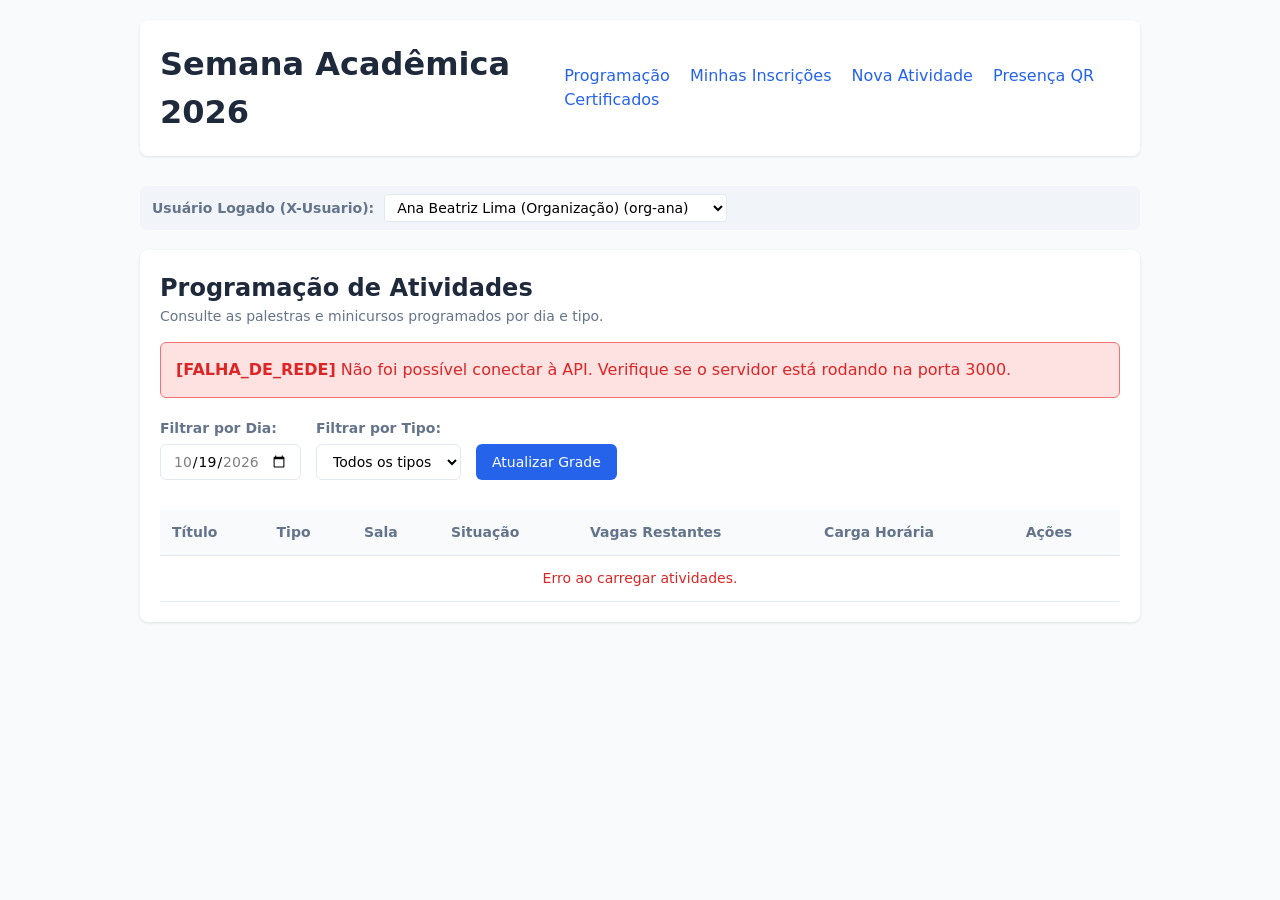
<file: app/index.html>
<!DOCTYPE html>
<html lang="pt-BR">
<head>
  <meta charset="UTF-8">
  <meta name="viewport" content="width=device-width, initial-scale=1.0">
  <title>Semana Acadêmica - Programação (M1)</title>
  <link rel="stylesheet" href="style.css">
</head>
<body>
  <div class="container">
    <header>
      <h1>Semana Acadêmica 2026</h1>
      <nav>
        <a href="index.html">Programação</a>
        <a href="inscricoes.html">Minhas Inscrições</a>
        <a href="nova-atividade.html">Nova Atividade</a>
        <a href="presencas.html">Presença QR</a>
        <a href="certificados.html">Certificados</a>
      </nav>
    </header>

    <div id="user-selector-container"></div>

    <div class="card">
      <h2>Programação de Atividades</h2>
      <p style="color: var(--text-muted); margin-bottom: 15px; font-size: 14px;">
        Consulte as palestras e minicursos programados por dia e tipo.
      </p>

      <div id="alert-box" class="alert"></div>

      <div class="filters">
        <div class="filter-group">
          <label for="filtro-dia">Filtrar por Dia:</label>
          <input type="date" id="filtro-dia" value="2026-10-19" min="2026-10-19" max="2026-10-23">
        </div>
        <div class="filter-group">
          <label for="filtro-tipo">Filtrar por Tipo:</label>
          <select id="filtro-tipo">
            <option value="">Todos os tipos</option>
            <option value="palestra">Palestra</option>
            <option value="minicurso">Minicurso</option>
          </select>
        </div>
        <div class="filter-group" style="justify-content: flex-end;">
          <button id="btn-filtrar" style="margin-top: auto;">Atualizar Grade</button>
        </div>
      </div>

      <div style="overflow-x: auto;">
        <table>
          <thead>
            <tr>
              <th>Título</th>
              <th>Tipo</th>
              <th>Sala</th>
              <th>Situação</th>
              <th>Vagas Restantes</th>
              <th>Carga Horária</th>
              <th>Ações</th>
            </tr>
          </thead>
          <tbody id="tabela-atividades">
            <tr>
              <td colspan="7" style="text-align: center; color: var(--text-muted);">Carregando atividades...</td>
            </tr>
          </tbody>
        </table>
      </div>
    </div>
  </div>

  <script src="app.js"></script>
  <script>
    async function carregarAtividades() {
      clearAlert('alert-box');
      const dia = document.getElementById('filtro-dia').value;
      const tipo = document.getElementById('filtro-tipo').value;

      let query = '';
      const params = [];
      if (dia) params.push(`dia=${dia}`);
      if (tipo) params.push(`tipo=${tipo}`);
      if (params.length > 0) {
        query = '?' + params.join('&');
      }

      const tbody = document.getElementById('tabela-atividades');
      tbody.innerHTML = `<tr><td colspan="7" style="text-align: center; color: var(--text-muted);">Carregando...</td></tr>`;

      try {
        const atividades = await apiFetch(`/atividades${query}`);
        
        if (atividades.length === 0) {
          tbody.innerHTML = `<tr><td colspan="7" style="text-align: center; color: var(--text-muted);">Nenhuma atividade encontrada para os filtros selecionados.</td></tr>`;
          return;
        }

        tbody.innerHTML = atividades.map(atv => `
          <tr>
            <td><strong>${escapeHtml(atv.titulo)}</strong></td>
            <td><span class="badge ${atv.tipo}">${atv.tipo}</span></td>
            <td>${escapeHtml(atv.salaId)}</td>
            <td><span class="badge ${atv.situacao}">${formatarSituacao(atv.situacao)}</span></td>
            <td>${atv.vagasRestantes} / ${atv.vagas}</td>
            <td>${Math.floor(atv.cargaHorariaMinutos / 60)}h (${atv.cargaHorariaMinutos} min)</td>
            <td>
              <a href="detalhes.html?id=${atv.id}" style="color: var(--primary); text-decoration: none; font-weight: 500; margin-right: 10px;">Ver Detalhes</a>
              <button onclick="inscreverAtividade('${atv.id}')" style="padding: 4px 8px; font-size: 12px;">Inscrever-se</button>
            </td>
          </tr>
        `).join('');

      } catch (err) {
        showError('alert-box', err);
        tbody.innerHTML = `<tr><td colspan="7" style="text-align: center; color: var(--danger);">Erro ao carregar atividades.</td></tr>`;
      }
    }

    async function inscreverAtividade(atividadeId) {
      clearAlert('alert-box');
      try {
        const inscricao = await apiFetch(`/atividades/${atividadeId}/inscricoes`, {
          method: 'POST'
        });
        
        let msg = `Inscrição realizada com sucesso! Status: <strong>${inscricao.status}</strong>`;
        if (inscricao.status === 'em_espera') {
          msg += ` (Posição na espera: ${inscricao.posicaoNaEspera})`;
        }
        showSuccess('alert-box', msg);
        carregarAtividades();
      } catch (err) {
        showError('alert-box', err);
      }
    }

    function escapeHtml(str) {
      return str.replace(/&/g, "&amp;").replace(/</g, "&lt;").replace(/>/g, "&gt;").replace(/"/g, "&quot;");
    }

    function formatarSituacao(sit) {
      const map = {
        'prevista': 'Prevista',
        'em_andamento': 'Em Andamento',
        'encerrada': 'Encerrada',
        'cancelada': 'Cancelada'
      };
      return map[sit] || sit;
    }

    document.getElementById('btn-filtrar').addEventListener('click', carregarAtividades);
    document.getElementById('filtro-dia').addEventListener('change', carregarAtividades);
    document.getElementById('filtro-tipo').addEventListener('change', carregarAtividades);
    window.addEventListener('userChanged', carregarAtividades);

    document.addEventListener('DOMContentLoaded', () => {
      carregarAtividades();
    });
  </script>
</body>
</html>
</file>
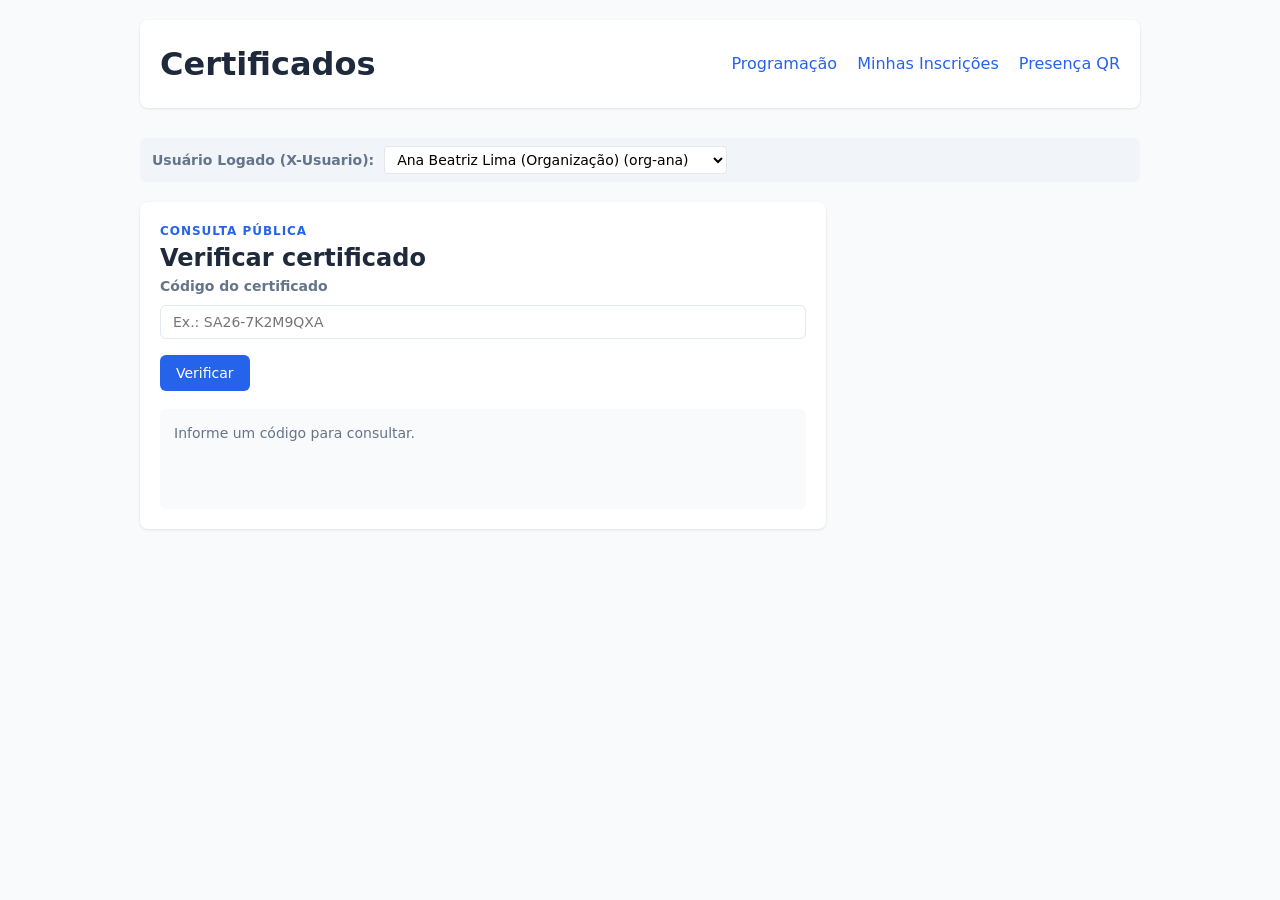
<file: app/certificados.html>
<!DOCTYPE html>
<html lang="pt-BR">
<head>
  <meta charset="UTF-8">
  <meta name="viewport" content="width=device-width, initial-scale=1.0">
  <title>Certificados - Semana Acadêmica</title>
  <link rel="stylesheet" href="style.css">
</head>
<body>
  <div class="container">
    <header>
      <h1>Certificados</h1>
      <nav>
        <a href="index.html">Programação</a>
        <a href="inscricoes.html">Minhas Inscrições</a>
        <a href="presencas.html">Presença QR</a>
      </nav>
    </header>

    <div id="user-selector-container"></div>
    <div id="alert-box" class="alert"></div>

    <main class="certificate-layout">
      <section class="card" id="participant-certificates">
        <div class="section-heading">
          <div>
            <p class="eyebrow">Participante</p>
            <h2>Meus certificados</h2>
          </div>
          <button id="btn-carregar-certificados" type="button">Atualizar</button>
        </div>
        <div id="certificate-list" class="certificate-list"></div>
        <div class="extract-summary">
          <div><span>Palestras</span><strong id="total-palestras">0 min</strong></div>
          <div><span>Minicursos</span><strong id="total-minicursos">0 min</strong></div>
          <div><span>Total</span><strong id="total-horas">0 min</strong></div>
          <div><span>Aproveitado</span><strong id="total-aproveitado">0 min</strong></div>
        </div>
      </section>

      <section class="card public-verification">
        <p class="eyebrow">Consulta pública</p>
        <h2>Verificar certificado</h2>
        <label for="codigo-certificado">Código do certificado</label>
        <input id="codigo-certificado" placeholder="Ex.: SA26-7K2M9QXA" autocomplete="off">
        <button id="btn-verificar-certificado" type="button">Verificar</button>
        <div id="verification-result" class="verification-result empty-state">Informe um código para consultar.</div>
      </section>
    </main>
  </div>

  <script src="app.js"></script>
  <script src="certificados.js"></script>
</body>
</html>
</file>
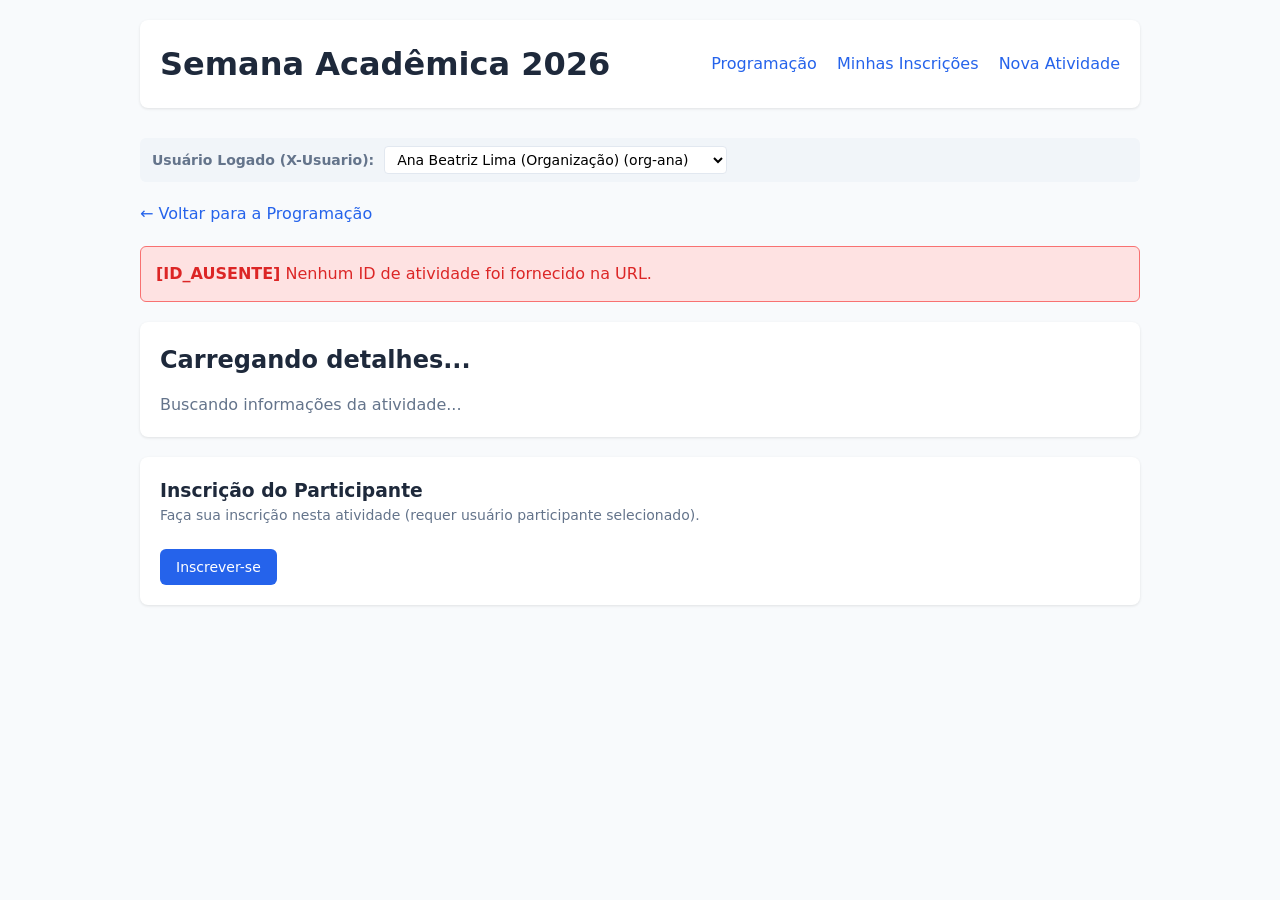
<file: app/detalhes.html>
<!DOCTYPE html>
<html lang="pt-BR">
<head>
  <meta charset="UTF-8">
  <meta name="viewport" content="width=device-width, initial-scale=1.0">
  <title>Detalhes da Atividade - Semana Acadêmica (M1)</title>
  <link rel="stylesheet" href="style.css">
</head>
<body>
  <div class="container">
    <header>
      <h1>Semana Acadêmica 2026</h1>
      <nav>
        <a href="index.html">Programação</a>
        <a href="inscricoes.html">Minhas Inscrições</a>
        <a href="nova-atividade.html">Nova Atividade</a>
      </nav>
    </header>

    <div id="user-selector-container"></div>

    <div style="margin-bottom: 20px;">
      <a href="index.html" style="color: var(--primary); text-decoration: none; font-weight: 500;">&larr; Voltar para a Programação</a>
    </div>

    <div id="alert-box" class="alert"></div>

    <div class="card" id="atividade-card">
      <h2 id="atv-titulo">Carregando detalhes...</h2>
      <div id="atv-detalhes-conteudo" style="margin-top: 15px;">
        <p style="color: var(--text-muted);">Buscando informações da atividade...</p>
      </div>
    </div>

    <div class="card" id="encontros-card" style="display: none;">
      <h3>Encontros Programados</h3>
      <div id="lista-encontros" style="margin-top: 15px;">
        <!-- Encontros aqui -->
      </div>
    </div>

    <div class="card" id="participante-card">
      <h3>Inscrição do Participante</h3>
      <p style="color: var(--text-muted); margin-bottom: 15px; font-size: 14px;">
        Faça sua inscrição nesta atividade (requer usuário participante selecionado).
      </p>
      <button id="btn-inscrever">Inscrever-se</button>
    </div>

    <div class="card" id="organizacao-card" style="display: none;">
      <h3>Ações da Organização</h3>
      <p style="color: var(--text-muted); margin-bottom: 15px; font-size: 14px;">
        Ações restritas a usuários com papel de organização.
      </p>
      <button id="btn-cancelar" class="danger">Cancelar Atividade</button>
    </div>
  </div>

  <script src="app.js"></script>
  <script>
    const urlParams = new URLSearchParams(window.location.search);
    const atividadeId = urlParams.get('id');

    async function carregarDetalhes() {
      clearAlert('alert-box');
      if (!atividadeId) {
        showError('alert-box', { error: 'ID_AUSENTE', message: 'Nenhum ID de atividade foi fornecido na URL.' });
        return;
      }

      try {
        const atv = await apiFetch(`/atividades/${atividadeId}`);

        document.getElementById('atv-titulo').textContent = atv.titulo;
        
        const conteudo = document.getElementById('atv-detalhes-conteudo');
        conteudo.innerHTML = `
          <div style="display: grid; grid-template-columns: repeat(auto-fit, minmax(200px, 1fr)); gap: 15px; margin-bottom: 20px;">
            <div><strong>ID:</strong> <span style="font-family: monospace;">${atv.id}</span></div>
            <div><strong>Tipo:</strong> <span class="badge ${atv.tipo}">${atv.tipo}</span></div>
            <div><strong>Sala:</strong> ${escapeHtml(atv.salaId)}</div>
            <div><strong>Situação:</strong> <span class="badge ${atv.situacao}">${formatarSituacao(atv.situacao)}</span></div>
            <div><strong>Carga Horária:</strong> ${atv.cargaHorariaMinutos} minutos (${Math.floor(atv.cargaHorariaMinutos / 60)}h)</div>
            <div><strong>Vagas Totais:</strong> ${atv.vagas}</div>
            <div><strong>Vagas Ocupadas:</strong> ${atv.ocupadas}</div>
            <div><strong>Vagas Restantes:</strong> ${atv.vagasRestantes}</div>
            <div><strong>Em Espera:</strong> ${atv.emEspera}</div>
          </div>
        `;

        if (atv.encontros && atv.encontros.length > 0) {
          document.getElementById('encontros-card').style.display = 'block';
          const listaEncontros = document.getElementById('lista-encontros');
          listaEncontros.innerHTML = atv.encontros.map((enc, idx) => `
            <div class="encontro-item">
              <strong>Encontro ${idx + 1}</strong> (ID: <span style="font-family: monospace;">${enc.id}</span>)<br>
              Início: ${formatarDataIso(enc.inicio)}<br>
              Fim: ${formatarDataIso(enc.fim)}
            </div>
          `).join('');
        }

        // Show organization card
        document.getElementById('organizacao-card').style.display = 'block';

      } catch (err) {
        showError('alert-box', err);
        document.getElementById('atv-titulo').textContent = 'Erro ao carregar';
        document.getElementById('atv-detalhes-conteudo').innerHTML = `<p style="color: var(--danger);">${err.message}</p>`;
      }
    }

    async function cancelarAtividade() {
      if (!confirm('Tem certeza que deseja cancelar esta atividade? Esta ação não pode ser desfeita.')) return;
      clearAlert('alert-box');

      try {
        await apiFetch(`/atividades/${atividadeId}/cancelamento`, {
          method: 'POST'
        });
        showSuccess('alert-box', 'Atividade cancelada com sucesso!');
        carregarDetalhes();
      } catch (err) {
        showError('alert-box', err);
      }
    }

    async function inscreverAtividade() {
      clearAlert('alert-box');
      try {
        const inscricao = await apiFetch(`/atividades/${atividadeId}/inscricoes`, {
          method: 'POST'
        });
        
        let msg = `Inscrição realizada com sucesso! Status: <strong>${inscricao.status}</strong>`;
        if (inscricao.status === 'em_espera') {
          msg += ` (Posição na espera: ${inscricao.posicaoNaEspera})`;
        }
        showSuccess('alert-box', msg);
        carregarDetalhes();
      } catch (err) {
        showError('alert-box', err);
      }
    }

    function escapeHtml(str) {
      if (!str) return '';
      return String(str).replace(/&/g, "&amp;").replace(/</g, "&lt;").replace(/>/g, "&gt;").replace(/"/g, "&quot;");
    }

    function formatarSituacao(sit) {
      const map = {
        'prevista': 'Prevista',
        'em_andamento': 'Em Andamento',
        'encerrada': 'Encerrada',
        'cancelada': 'Cancelada'
      };
      return map[sit] || sit;
    }

    function formatarDataIso(isoStr) {
      if (!isoStr) return '';
      try {
        const d = new Date(isoStr);
        return d.toLocaleString('pt-BR');
      } catch (e) {
        return isoStr;
      }
    }

    document.getElementById('btn-cancelar').addEventListener('click', cancelarAtividade);
    document.getElementById('btn-inscrever').addEventListener('click', inscreverAtividade);
    window.addEventListener('userChanged', carregarDetalhes);

    document.addEventListener('DOMContentLoaded', () => {
      carregarDetalhes();
    });
  </script>
</body>
</html>
</file>
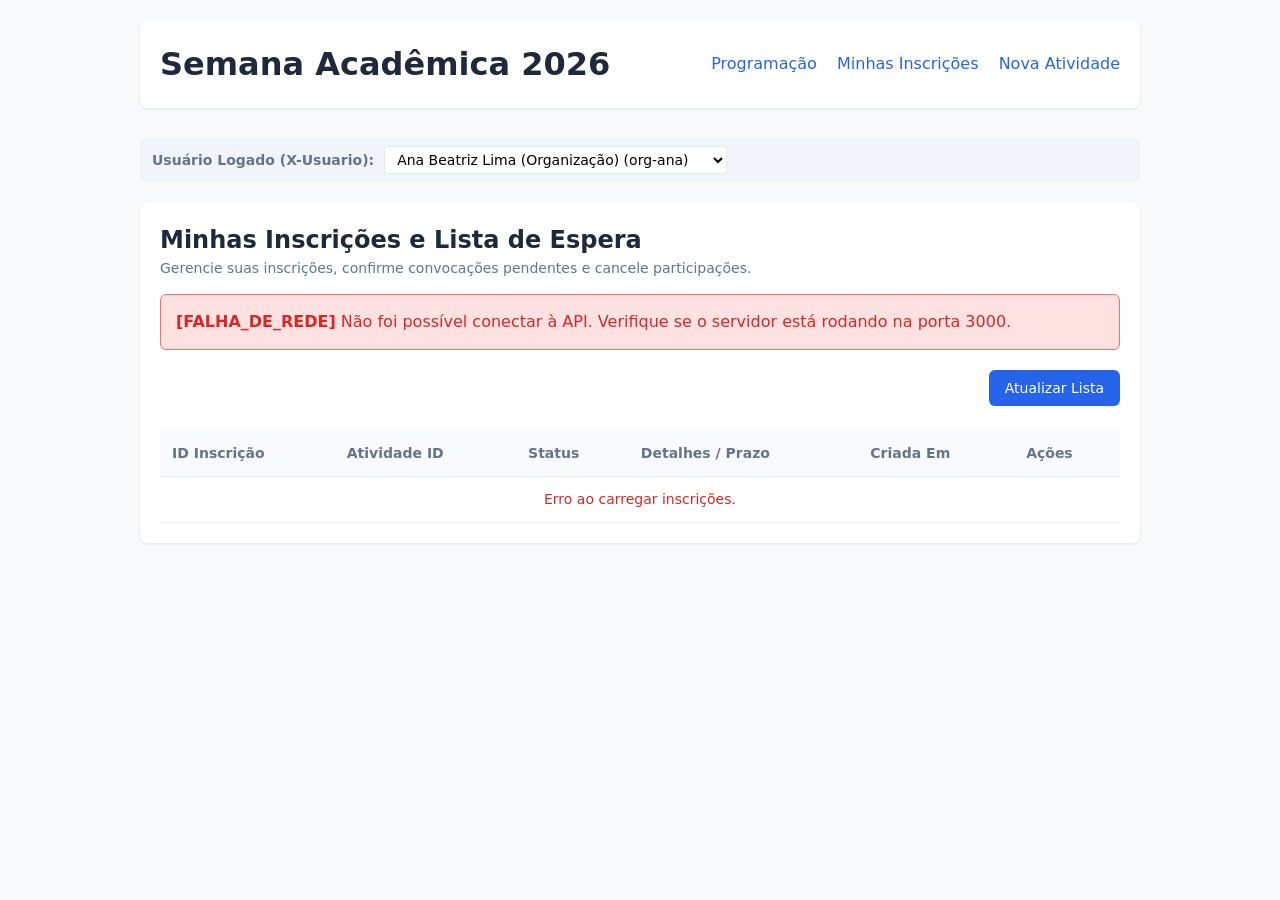
<file: app/inscricoes.html>
<!DOCTYPE html>
<html lang="pt-BR">
<head>
  <meta charset="UTF-8">
  <meta name="viewport" content="width=device-width, initial-scale=1.0">
  <title>Minhas Inscrições - Semana Acadêmica (M2)</title>
  <link rel="stylesheet" href="style.css">
</head>
<body>
  <div class="container">
    <header>
      <h1>Semana Acadêmica 2026</h1>
      <nav>
        <a href="index.html">Programação</a>
        <a href="inscricoes.html">Minhas Inscrições</a>
        <a href="nova-atividade.html">Nova Atividade</a>
      </nav>
    </header>

    <div id="user-selector-container"></div>

    <div class="card">
      <h2>Minhas Inscrições e Lista de Espera</h2>
      <p style="color: var(--text-muted); margin-bottom: 15px; font-size: 14px;">
        Gerencie suas inscrições, confirme convocações pendentes e cancele participações.
      </p>

      <div id="alert-box" class="alert"></div>

      <div style="display: flex; justify-content: flex-end; margin-bottom: 15px;">
        <button id="btn-atualizar">Atualizar Lista</button>
      </div>

      <div style="overflow-x: auto;">
        <table>
          <thead>
            <tr>
              <th>ID Inscrição</th>
              <th>Atividade ID</th>
              <th>Status</th>
              <th>Detalhes / Prazo</th>
              <th>Criada Em</th>
              <th>Ações</th>
            </tr>
          </thead>
          <tbody id="tabela-inscricoes">
            <tr>
              <td colspan="6" style="text-align: center; color: var(--text-muted);">Carregando inscrições...</td>
            </tr>
          </tbody>
        </table>
      </div>
    </div>
  </div>

  <script src="app.js"></script>
  <script>
    async function carregarInscricoes() {
      clearAlert('alert-box');
      const tbody = document.getElementById('tabela-inscricoes');
      tbody.innerHTML = `<tr><td colspan="6" style="text-align: center; color: var(--text-muted);">Carregando...</td></tr>`;

      try {
        const inscricoes = await apiFetch('/inscricoes');

        if (!inscricoes || inscricoes.length === 0) {
          tbody.innerHTML = `<tr><td colspan="6" style="text-align: center; color: var(--text-muted);">Nenhuma inscrição encontrada para o usuário atual.</td></tr>`;
          return;
        }

        tbody.innerHTML = inscricoes.map(ins => {
          let detalhesExtra = '-';
          if (ins.status === 'em_espera' && ins.posicaoNaEspera !== null) {
            detalhesExtra = `Posição na espera: <strong>${ins.posicaoNaEspera}</strong>`;
          } else if (ins.status === 'convocada' && ins.convocadaAte) {
            detalhesExtra = `Convocada até: <span style="color: var(--warning); font-weight: 600;">${formatarDataIso(ins.convocadaAte)}</span>`;
          }

          let acoes = '';
          if (ins.status === 'convocada') {
            acoes += `<button onclick="confirmarConvocacao('${ins.id}')" style="padding: 4px 8px; font-size: 12px; margin-right: 5px; background: var(--success);">Confirmar</button>`;
          }
          if (['confirmada', 'em_espera', 'convocada'].includes(ins.status)) {
            acoes += `<button onclick="cancelarInscricao('${ins.id}')" class="danger" style="padding: 4px 8px; font-size: 12px;">Cancelar</button>`;
          }
          if (!acoes) {
            acoes = '<span style="color: var(--text-muted);">Sem ações</span>';
          }

          return `
            <tr>
              <td style="font-family: monospace; font-size: 12px;">${escapeHtml(ins.id)}</td>
              <td>
                <a href="detalhes.html?id=${ins.atividadeId}" style="color: var(--primary); text-decoration: none; font-family: monospace; font-size: 12px;">${escapeHtml(ins.atividadeId)}</a>
              </td>
              <td><span class="badge ${ins.status}">${formatarStatus(ins.status)}</span></td>
              <td>${detalhesExtra}</td>
              <td style="font-size: 12px;">${formatarDataIso(ins.criadaEm)}</td>
              <td>${acoes}</td>
            </tr>
          `;
        }).join('');

      } catch (err) {
        showError('alert-box', err);
        tbody.innerHTML = `<tr><td colspan="6" style="text-align: center; color: var(--danger);">Erro ao carregar inscrições.</td></tr>`;
      }
    }

    async function confirmarConvocacao(inscricaoId) {
      clearAlert('alert-box');
      try {
        await apiFetch(`/inscricoes/${inscricaoId}/confirmacao`, {
          method: 'POST'
        });
        showSuccess('alert-box', 'Convocação confirmada com sucesso! Vaga garantida.');
        carregarInscricoes();
      } catch (err) {
        showError('alert-box', err);
      }
    }

    async function cancelarInscricao(inscricaoId) {
      if (!confirm('Tem certeza que deseja cancelar esta inscrição?')) return;
      clearAlert('alert-box');
      try {
        await apiFetch(`/inscricoes/${inscricaoId}/cancelamento`, {
          method: 'POST'
        });
        showSuccess('alert-box', 'Inscrição cancelada com sucesso.');
        carregarInscricoes();
      } catch (err) {
        showError('alert-box', err);
      }
    }

    function escapeHtml(str) {
      if (!str) return '';
      return String(str).replace(/&/g, "&amp;").replace(/</g, "&lt;").replace(/>/g, "&gt;").replace(/"/g, "&quot;");
    }

    function formatarStatus(status) {
      const map = {
        'confirmada': 'Confirmada',
        'em_espera': 'Em Espera',
        'convocada': 'Convocada',
        'cancelada': 'Cancelada',
        'expirada': 'Expirada'
      };
      return map[status] || status;
    }

    function formatarDataIso(isoStr) {
      if (!isoStr) return '';
      try {
        const d = new Date(isoStr);
        return d.toLocaleString('pt-BR');
      } catch (e) {
        return isoStr;
      }
    }

    document.getElementById('btn-atualizar').addEventListener('click', carregarInscricoes);
    window.addEventListener('userChanged', carregarInscricoes);

    document.addEventListener('DOMContentLoaded', () => {
      carregarInscricoes();
    });
  </script>
</body>
</html>
</file>
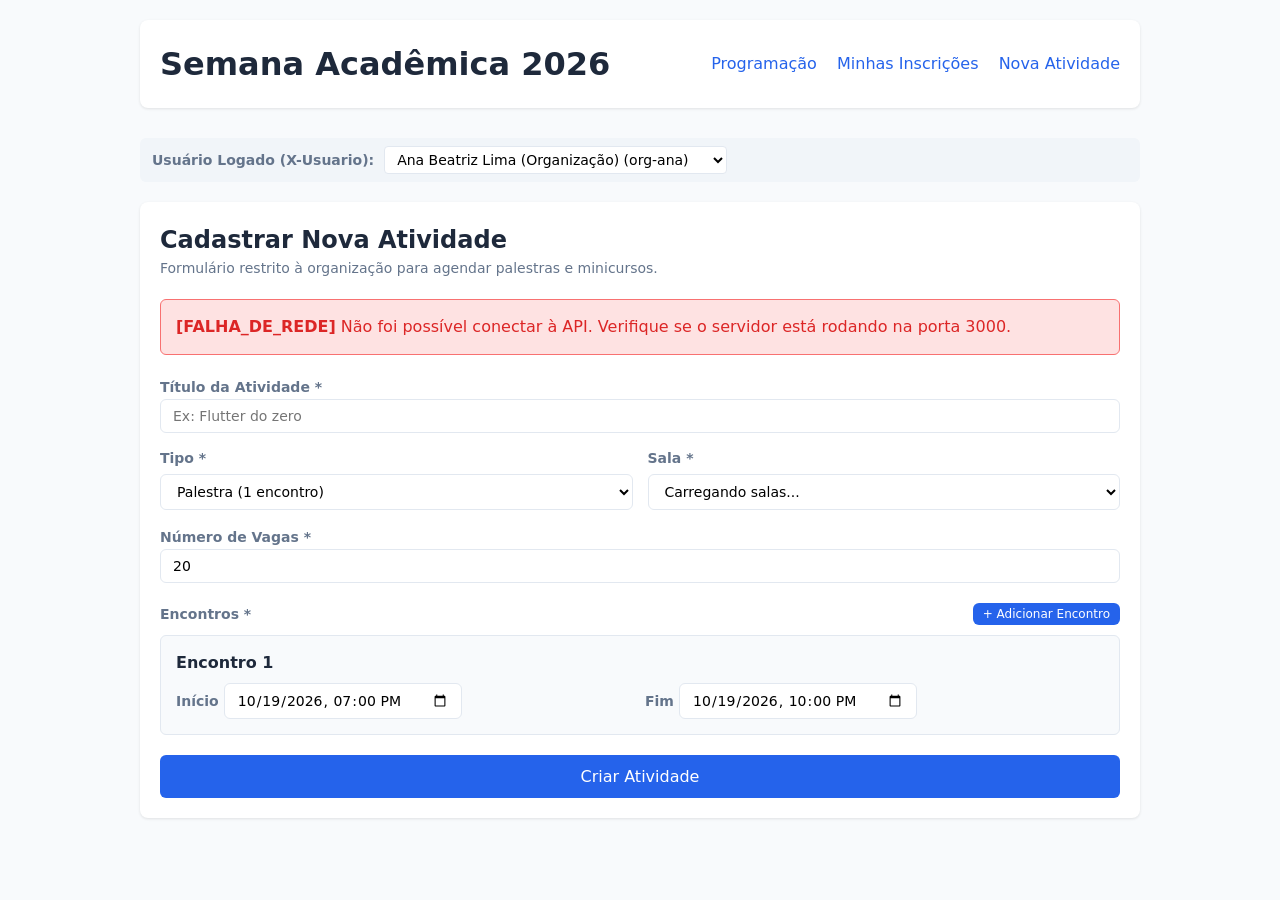
<file: app/nova-atividade.html>
<!DOCTYPE html>
<html lang="pt-BR">
<head>
  <meta charset="UTF-8">
  <meta name="viewport" content="width=device-width, initial-scale=1.0">
  <title>Criar Atividade - Semana Acadêmica (M1)</title>
  <link rel="stylesheet" href="style.css">
</head>
<body>
  <div class="container">
    <header>
      <h1>Semana Acadêmica 2026</h1>
      <nav>
        <a href="index.html">Programação</a>
        <a href="inscricoes.html">Minhas Inscrições</a>
        <a href="nova-atividade.html">Nova Atividade</a>
      </nav>
    </header>

    <div id="user-selector-container"></div>

    <div class="card">
      <h2>Cadastrar Nova Atividade</h2>
      <p style="color: var(--text-muted); margin-bottom: 20px; font-size: 14px;">
        Formulário restrito à organização para agendar palestras e minicursos.
      </p>

      <div id="alert-box" class="alert"></div>

      <form id="form-atividade">
        <div style="margin-bottom: 15px;">
          <label for="titulo">Título da Atividade *</label>
          <input type="text" id="titulo" required placeholder="Ex: Flutter do zero" style="width: 100%;">
        </div>

        <div style="display: grid; grid-template-columns: 1fr 1fr; gap: 15px; margin-bottom: 15px;">
          <div class="filter-group">
            <label for="tipo">Tipo *</label>
            <select id="tipo" required>
              <option value="palestra">Palestra (1 encontro)</option>
              <option value="minicurso">Minicurso (2 a 5 encontros)</option>
            </select>
          </div>
          <div class="filter-group">
            <label for="salaId">Sala *</label>
            <select id="salaId" required>
              <option value="">Carregando salas...</option>
            </select>
          </div>
        </div>

        <div style="margin-bottom: 20px;">
          <label for="vagas">Número de Vagas *</label>
          <input type="number" id="vagas" required min="1" value="20" style="width: 100%;">
        </div>

        <div style="margin-bottom: 20px;">
          <div style="display: flex; justify-content: space-between; align-items: center; margin-bottom: 10px;">
            <label style="margin: 0;">Encontros *</label>
            <button type="button" id="btn-add-encontro" style="padding: 4px 10px; font-size: 12px;">+ Adicionar Encontro</button>
          </div>
          <div id="encontros-container">
            <!-- Dynamic encounter inputs -->
          </div>
        </div>

        <button type="submit" style="width: 100%; padding: 12px; font-size: 16px;">Criar Atividade</button>
      </form>
    </div>
  </div>

  <script src="app.js"></script>
  <script>
    async function carregarSalas() {
      try {
        const salas = await apiFetch('/salas');
        const select = document.getElementById('salaId');
        select.innerHTML = salas.map(s => `<option value="${s.id}">${s.nome} (Capacidade: ${s.capacidade})</option>`).join('');
      } catch (err) {
        showError('alert-box', err);
      }
    }

    function renderizarEncontros() {
      const tipo = document.getElementById('tipo').value;
      const container = document.getElementById('encontros-container');
      
      // Default dates during Semana Acadêmica 2026 (19/10/2026)
      const defaultDate = '2026-10-19';
      
      let count = container.children.length;
      if (count === 0) {
        // Initial setup based on type
        count = tipo === 'palestra' ? 1 : 2;
      }

      let html = '';
      for (let i = 0; i < count; i++) {
        html += `
          <div class="encontro-input-group" style="background: #f8fafc; padding: 15px; border-radius: 6px; margin-bottom: 10px; border: 1px solid var(--border);">
            <div style="display: flex; justify-content: space-between; align-items: center; margin-bottom: 8px;">
              <strong>Encontro ${i + 1}</strong>
              ${count > 1 ? `<button type="button" class="btn-remove-encontro danger" data-index="${i}" style="padding: 2px 8px; font-size: 11px;">Remover</button>` : ''}
            </div>
            <div style="display: grid; grid-template-columns: 1fr 1fr; gap: 10px;">
              <div>
                <label>Início (ISO 8601 com fuso)</label>
                <input type="datetime-local" class="enc-inicio" required value="${defaultDate}T19:00">
              </div>
              <div>
                <label>Fim (ISO 8601 com fuso)</label>
                <input type="datetime-local" class="enc-fim" required value="${defaultDate}T22:00">
              </div>
            </div>
          </div>
        `;
      }
      container.innerHTML = html;

      // Add remove listeners
      container.querySelectorAll('.btn-remove-encontro').forEach(btn => {
        btn.addEventListener('click', (e) => {
          const tipoVal = document.getElementById('tipo').value;
          const min = tipoVal === 'palestra' ? 1 : 2;
          if (container.children.length <= min) {
            alert(`O tipo ${tipoVal} exige no mínimo ${min} encontro(s).`);
            return;
          }
          e.target.closest('.encontro-input-group').remove();
        });
      });
    }

    document.getElementById('tipo').addEventListener('change', (e) => {
      const tipo = e.target.value;
      const container = document.getElementById('encontros-container');
      if (tipo === 'palestra') {
        // Keep only 1
        renderizarEncontrosFixed(1);
      } else {
        if (container.children.length < 2) {
          renderizarEncontrosFixed(2);
        }
      }
    });

    function renderizarEncontrosFixed(count) {
      const container = document.getElementById('encontros-container');
      const defaultDate = '2026-10-19';
      let html = '';
      for (let i = 0; i < count; i++) {
        html += `
          <div class="encontro-input-group" style="background: #f8fafc; padding: 15px; border-radius: 6px; margin-bottom: 10px; border: 1px solid var(--border);">
            <div style="display: flex; justify-content: space-between; align-items: center; margin-bottom: 8px;">
              <strong>Encontro ${i + 1}</strong>
              ${count > 1 ? `<button type="button" class="btn-remove-encontro danger" style="padding: 2px 8px; font-size: 11px;" onclick="this.closest('.encontro-input-group').remove()">Remover</button>` : ''}
            </div>
            <div style="display: grid; grid-template-columns: 1fr 1fr; gap: 10px;">
              <div>
                <label>Início</label>
                <input type="datetime-local" class="enc-inicio" required value="${defaultDate}T19:00">
              </div>
              <div>
                <label>Fim</label>
                <input type="datetime-local" class="enc-fim" required value="${defaultDate}T22:00">
              </div>
            </div>
          </div>
        `;
      }
      container.innerHTML = html;
    }

    document.getElementById('btn-add-encontro').addEventListener('click', () => {
      const tipo = document.getElementById('tipo').value;
      const container = document.getElementById('encontros-container');
      if (tipo === 'palestra') {
        alert('Palestras devem possuir exatamente 1 encontro.');
        return;
      }
      if (container.children.length >= 5) {
        alert('Minicursos podem ter no máximo 5 encontros.');
        return;
      }
      const idx = container.children.length;
      const div = document.createElement('div');
      div.className = 'encontro-input-group';
      div.style.cssText = 'background: #f8fafc; padding: 15px; border-radius: 6px; margin-bottom: 10px; border: 1px solid var(--border);';
      div.innerHTML = `
        <div style="display: flex; justify-content: space-between; align-items: center; margin-bottom: 8px;">
          <strong>Encontro ${idx + 1}</strong>
          <button type="button" class="btn-remove-encontro danger" style="padding: 2px 8px; font-size: 11px;" onclick="this.closest('.encontro-input-group').remove()">Remover</button>
        </div>
        <div style="display: grid; grid-template-columns: 1fr 1fr; gap: 10px;">
          <div>
            <label>Início</label>
            <input type="datetime-local" class="enc-inicio" required value="2026-10-2${idx}T19:00">
          </div>
          <div>
            <label>Fim</label>
            <input type="datetime-local" class="enc-fim" required value="2026-10-2${idx}T22:00">
          </div>
        </div>
      `;
      container.appendChild(div);
    });

    document.getElementById('form-atividade').addEventListener('submit', async (e) => {
      e.preventDefault();
      clearAlert('alert-box');

      const titulo = document.getElementById('titulo').value;
      const tipo = document.getElementById('tipo').value;
      const salaId = document.getElementById('salaId').value;
      const vagas = parseInt(document.getElementById('vagas').value, 10);

      const encontrosNodes = document.querySelectorAll('.encontro-input-group');
      const encontros = [];
      encontrosNodes.forEach(node => {
        const inicioInput = node.querySelector('.enc-inicio').value;
        const fimInput = node.querySelector('.enc-fim').value;
        // Convert datetime-local to ISO 8601 with timezone (-03:00)
        if (inicioInput && fimInput) {
          encontros.push({
            inicio: inicioInput.length === 16 ? inicioInput + ':00-03:00' : inicioInput,
            fim: fimInput.length === 16 ? fimInput + ':00-03:00' : fimInput
          });
        }
      });

      const payload = {
        titulo,
        tipo,
        salaId,
        vagas,
        encontros
      };

      try {
        const novaAtv = await apiFetch('/atividades', {
          method: 'POST',
          body: JSON.stringify(payload)
        });

        showSuccess('alert-box', `Atividade criada com sucesso! ID: <strong>${novaAtv.id}</strong>. Redirecionando para detalhes...`);
        setTimeout(() => {
          window.location.href = `detalhes.html?id=${novaAtv.id}`;
        }, 1500);

      } catch (err) {
        showError('alert-box', err);
      }
    });

    document.addEventListener('DOMContentLoaded', () => {
      carregarSalas();
      renderizarEncontrosFixed(1);
    });
  </script>
</body>
</html>
</file>
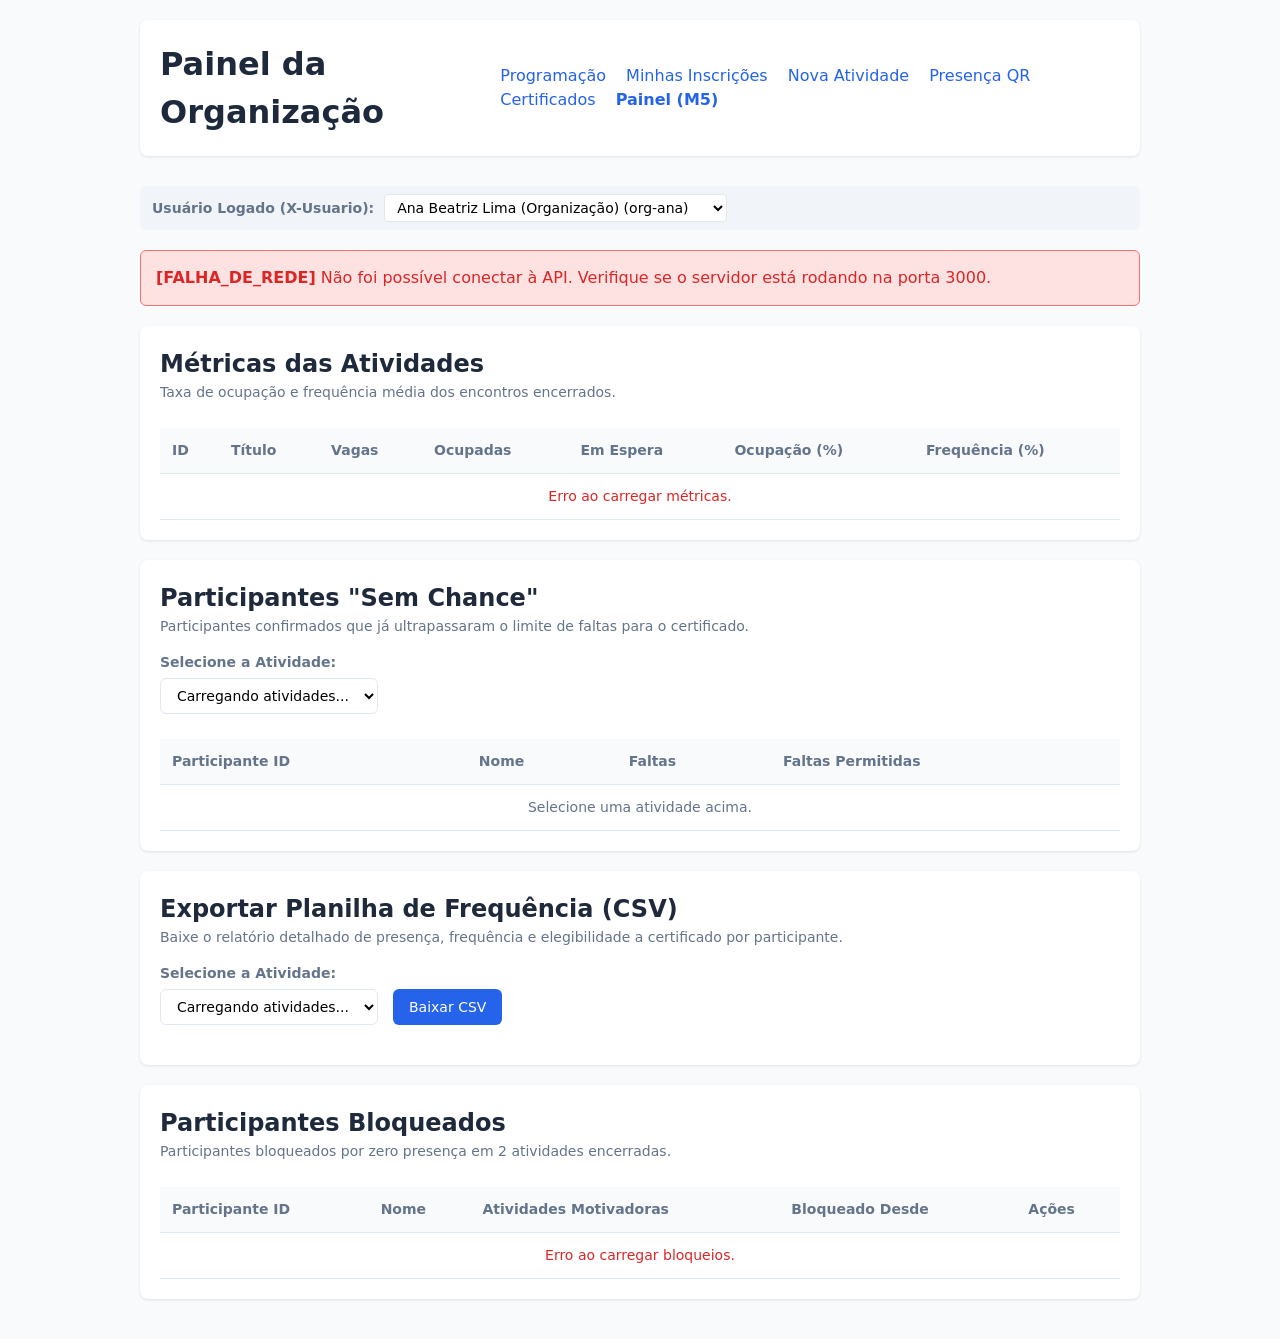
<file: app/painel.html>
<!DOCTYPE html>
<html lang="pt-BR">
<head>
  <meta charset="UTF-8">
  <meta name="viewport" content="width=device-width, initial-scale=1.0">
  <title>Semana Acadêmica - Painel da Organização (M5)</title>
  <link rel="stylesheet" href="style.css">
</head>
<body>
  <div class="container">
    <header>
      <h1>Painel da Organização</h1>
      <nav>
        <a href="index.html">Programação</a>
        <a href="inscricoes.html">Minhas Inscrições</a>
        <a href="nova-atividade.html">Nova Atividade</a>
        <a href="presencas.html">Presença QR</a>
        <a href="certificados.html">Certificados</a>
        <a href="painel.html" style="font-weight: bold; color: var(--primary);">Painel (M5)</a>
      </nav>
    </header>

    <div id="user-selector-container"></div>
    <div id="alert-box" class="alert"></div>

    <!-- Seção 1: Ocupação e Frequência das Atividades -->
    <div class="card" style="margin-bottom: 20px;">
      <h2>Métricas das Atividades</h2>
      <p style="color: var(--text-muted); margin-bottom: 15px; font-size: 14px;">
        Taxa de ocupação e frequência média dos encontros encerrados.
      </p>
      <div style="overflow-x: auto;">
        <table>
          <thead>
            <tr>
              <th>ID</th>
              <th>Título</th>
              <th>Vagas</th>
              <th>Ocupadas</th>
              <th>Em Espera</th>
              <th>Ocupação (%)</th>
              <th>Frequência (%)</th>
            </tr>
          </thead>
          <tbody id="tabela-painel-atividades">
            <tr>
              <td colspan="7" style="text-align: center; color: var(--text-muted);">Carregando métricas...</td>
            </tr>
          </tbody>
        </table>
      </div>
    </div>

    <!-- Seção 2: Participantes "Sem Chance" por Atividade -->
    <div class="card" style="margin-bottom: 20px;">
      <h2>Participantes "Sem Chance"</h2>
      <p style="color: var(--text-muted); margin-bottom: 15px; font-size: 14px;">
        Participantes confirmados que já ultrapassaram o limite de faltas para o certificado.
      </p>
      <div class="filters" style="margin-bottom: 15px;">
        <div class="filter-group">
          <label for="select-atividade-sem-chance">Selecione a Atividade:</label>
          <select id="select-atividade-sem-chance">
            <option value="">Carregando atividades...</option>
          </select>
        </div>
      </div>
      <div style="overflow-x: auto;">
        <table>
          <thead>
            <tr>
              <th>Participante ID</th>
              <th>Nome</th>
              <th>Faltas</th>
              <th>Faltas Permitidas</th>
            </tr>
          </thead>
          <tbody id="tabela-sem-chance">
            <tr>
              <td colspan="4" style="text-align: center; color: var(--text-muted);">Selecione uma atividade acima.</td>
            </tr>
          </tbody>
        </table>
      </div>
    </div>

    <!-- Seção 3: Exportação CSV -->
    <div class="card" style="margin-bottom: 20px;">
      <h2>Exportar Planilha de Frequência (CSV)</h2>
      <p style="color: var(--text-muted); margin-bottom: 15px; font-size: 14px;">
        Baixe o relatório detalhado de presença, frequência e elegibilidade a certificado por participante.
      </p>
      <div class="filters">
        <div class="filter-group">
          <label for="select-atividade-csv">Selecione a Atividade:</label>
          <select id="select-atividade-csv">
            <option value="">Carregando atividades...</option>
          </select>
        </div>
        <div class="filter-group" style="justify-content: flex-end;">
          <button id="btn-baixar-csv" type="button" style="margin-top: auto;">Baixar CSV</button>
        </div>
      </div>
    </div>

    <!-- Seção 4: Gestão de Bloqueios -->
    <div class="card">
      <h2>Participantes Bloqueados</h2>
      <p style="color: var(--text-muted); margin-bottom: 15px; font-size: 14px;">
        Participantes bloqueados por zero presença em 2 atividades encerradas.
      </p>
      <div style="overflow-x: auto;">
        <table>
          <thead>
            <tr>
              <th>Participante ID</th>
              <th>Nome</th>
              <th>Atividades Motivadoras</th>
              <th>Bloqueado Desde</th>
              <th>Ações</th>
            </tr>
          </thead>
          <tbody id="tabela-bloqueios">
            <tr>
              <td colspan="5" style="text-align: center; color: var(--text-muted);">Carregando bloqueios...</td>
            </tr>
          </tbody>
        </table>
      </div>
    </div>
  </div>

  <script src="app.js"></script>
  <script src="painel.js"></script>
</body>
</html>
</file>
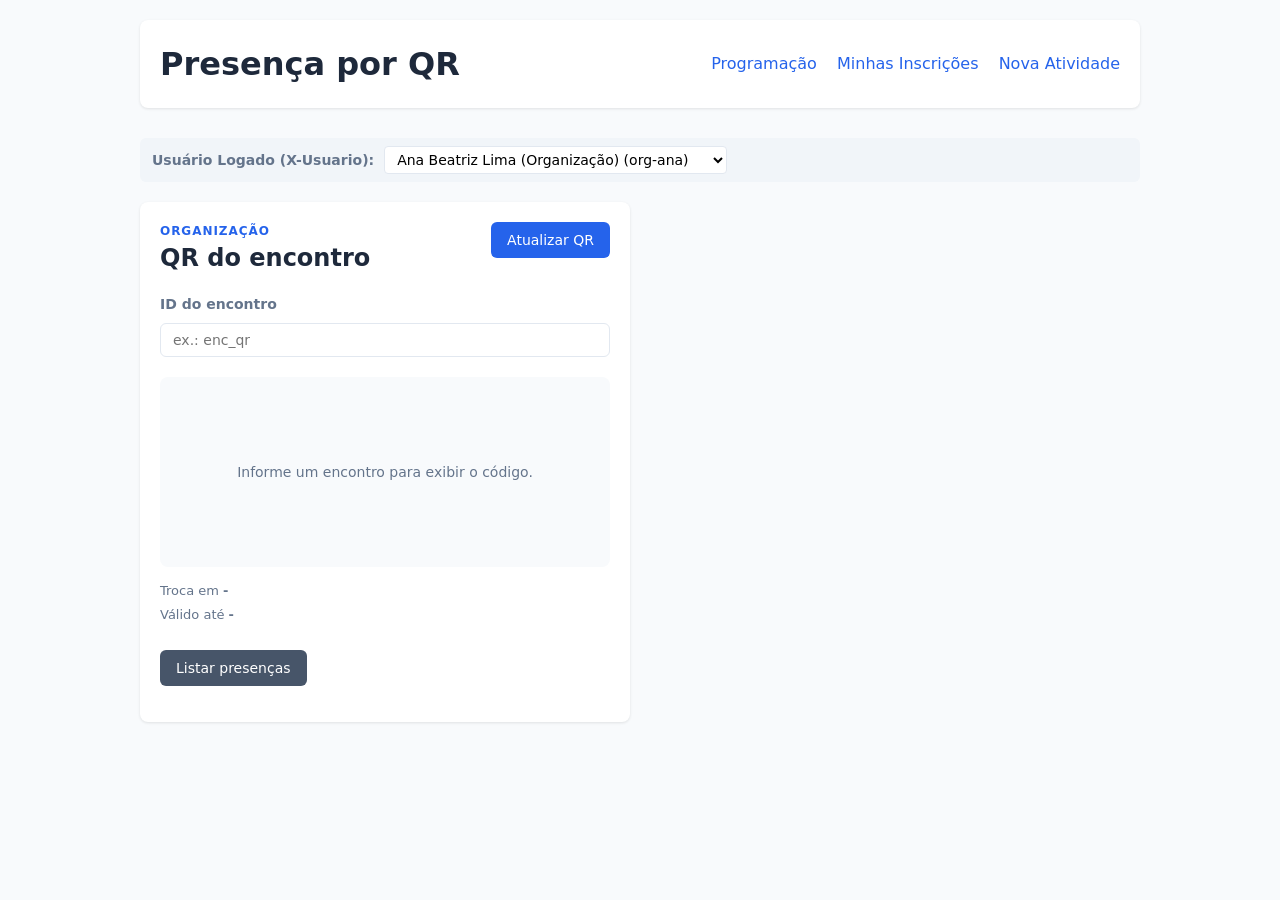
<file: app/presencas.html>
<!DOCTYPE html>
<html lang="pt-BR">
<head>
  <meta charset="UTF-8">
  <meta name="viewport" content="width=device-width, initial-scale=1.0">
  <title>Presença por QR - Semana Acadêmica</title>
  <link rel="stylesheet" href="style.css">
</head>
<body>
  <div class="container">
    <header>
      <h1>Presença por QR</h1>
      <nav>
        <a href="index.html">Programação</a>
        <a href="inscricoes.html">Minhas Inscrições</a>
        <a href="nova-atividade.html">Nova Atividade</a>
      </nav>
    </header>

    <div id="user-selector-container"></div>
    <div id="alert-box" class="alert"></div>

    <main class="presence-layout">
      <section class="card" id="organization-panel">
        <div class="section-heading">
          <div>
            <p class="eyebrow">Organização</p>
            <h2>QR do encontro</h2>
          </div>
          <button id="btn-atualizar-qr" type="button">Atualizar QR</button>
        </div>
        <label for="encontro-organizacao">ID do encontro</label>
        <input id="encontro-organizacao" placeholder="ex.: enc_qr" autocomplete="off">
        <div id="qr-display" class="qr-display empty-state">Informe um encontro para exibir o código.</div>
        <div class="qr-meta">
          <span>Troca em <strong id="troca-em">-</strong></span>
          <span>Válido até <strong id="valido-ate">-</strong></span>
        </div>
        <button id="btn-listar-presencas" type="button" class="secondary-button">Listar presenças</button>
        <div id="presencas-organizacao" class="presence-list"></div>
      </section>

      <section class="card" id="participant-panel">
        <div class="section-heading">
          <div>
            <p class="eyebrow">Participante</p>
            <h2>Registrar presença</h2>
          </div>
          <span id="offline-count" class="queue-count">0 pendentes</span>
        </div>
        <label for="encontro-participante">ID do encontro</label>
        <input id="encontro-participante" placeholder="ex.: enc_qr" autocomplete="off">
        <label for="codigo-presenca">Código do QR</label>
        <input id="codigo-presenca" maxlength="6" placeholder="Ex.: 2MBT9P" autocomplete="off" class="code-input">
        <button id="btn-camera" type="button" class="secondary-button">Ler pela câmera</button>
        <video id="camera-preview" class="camera-preview" playsinline hidden></video>
        <button id="btn-registrar-presenca" type="button">Registrar presença</button>
        <button id="btn-sincronizar" type="button" class="secondary-button">Sincronizar pendentes</button>
        <div id="offline-queue" class="presence-list"></div>
      </section>
    </main>
  </div>

  <script src="app.js"></script>
  <script src="presencas.js"></script>
</body>
</html>
</file>
<file: app/style.css>
:root {
  --primary: #2563eb;
  --primary-hover: #1d4ed8;
  --bg: #f8fafc;
  --card-bg: #ffffff;
  --text: #1e293b;
  --text-muted: #64748b;
  --border: #e2e8f0;
  --danger: #dc2626;
  --danger-bg: #fee2e2;
  --success: #16a34a;
  --success-bg: #dcfce7;
  --warning: #ca8a04;
  --warning-bg: #fef9c3;
}

* {
  box-sizing: border-box;
  margin: 0;
  padding: 0;
  font-family: system-ui, -apple-system, BlinkMacSystemFont, "Segoe UI", Roboto, Oxygen, Ubuntu, Cantarell, sans-serif;
}

body {
  background-color: var(--bg);
  color: var(--text);
  line-height: 1.5;
  padding: 20px;
}

.container {
  max-width: 1000px;
  margin: 0 auto;
}

header {
  display: flex;
  justify-content: space-between;
  align-items: center;
  margin-bottom: 30px;
  background: var(--card-bg);
  padding: 20px;
  border-radius: 8px;
  box-shadow: 0 1px 3px rgba(0,0,0,0.1);
}

h1, h2, h3 {
  color: var(--text);
}

nav a {
  margin-left: 15px;
  text-decoration: none;
  color: var(--primary);
  font-weight: 500;
}

nav a:hover {
  text-decoration: underline;
}

.user-config {
  display: flex;
  align-items: center;
  gap: 10px;
  background: #f1f5f9;
  padding: 8px 12px;
  border-radius: 6px;
  font-size: 14px;
  margin-bottom: 20px;
}

.user-config select {
  padding: 4px 8px;
  border-radius: 4px;
  border: 1px solid var(--border);
}

.card {
  background: var(--card-bg);
  border-radius: 8px;
  padding: 20px;
  box-shadow: 0 1px 3px rgba(0,0,0,0.1);
  margin-bottom: 20px;
}

.filters {
  display: flex;
  gap: 15px;
  margin-bottom: 20px;
  flex-wrap: wrap;
}

.filter-group {
  display: flex;
  flex-direction: column;
  gap: 5px;
}

label {
  font-size: 14px;
  font-weight: 600;
  color: var(--text-muted);
}

input, select, textarea {
  padding: 8px 12px;
  border: 1px solid var(--border);
  border-radius: 6px;
  font-size: 14px;
  outline: none;
  background: #fff;
}

input:focus, select:focus, textarea:focus {
  border-color: var(--primary);
  box-shadow: 0 0 0 2px rgba(37, 99, 235, 0.1);
}

button {
  background-color: var(--primary);
  color: white;
  border: none;
  padding: 10px 16px;
  border-radius: 6px;
  font-size: 14px;
  font-weight: 500;
  cursor: pointer;
  transition: background-color 0.2s;
}

button:hover {
  background-color: var(--primary-hover);
}

button.danger {
  background-color: var(--danger);
}
button.danger:hover {
  background-color: #b91c1c;
}

table {
  width: 100%;
  border-collapse: collapse;
  margin-top: 10px;
}

th, td {
  padding: 12px;
  text-align: left;
  border-bottom: 1px solid var(--border);
  font-size: 14px;
}

th {
  background-color: #f8fafc;
  font-weight: 600;
  color: var(--text-muted);
}

.badge {
  display: inline-block;
  padding: 2px 8px;
  border-radius: 12px;
  font-size: 12px;
  font-weight: 500;
}

.badge.palestra { background: #e0f2fe; color: #0369a1; }
.badge.minicurso { background: #f3e8ff; color: #7e22ce; }
.badge.prevista { background: #fef3c7; color: #b45309; }
.badge.em_andamento { background: #dcfce7; color: #15803d; }
.badge.encerrada { background: #f1f5f9; color: #475569; }
.badge.cancelada { background: #fee2e2; color: #b91c1c; }
.badge.confirmada { background: #dcfce7; color: #15803d; }
.badge.em_espera { background: #fef9c3; color: #a16207; }
.badge.convocada { background: #e0e7ff; color: #3730a3; }
.badge.expirada { background: #f1f5f9; color: #64748b; }

.alert {
  padding: 15px;
  border-radius: 6px;
  margin-bottom: 20px;
  display: none;
}

.alert.error {
  background-color: var(--danger-bg);
  color: var(--danger);
  border: 1px solid #f87171;
  display: block;
}

.alert.success {
  background-color: var(--success-bg);
  color: var(--success);
  border: 1px solid #4ade80;
  display: block;
}

.encontro-item {
  background: #f8fafc;
  padding: 10px 15px;
  border-radius: 6px;
  margin-bottom: 8px;
  border-left: 4px solid var(--primary);
}

.presence-layout {
  display: grid;
  grid-template-columns: repeat(2, minmax(0, 1fr));
  gap: 20px;
}

.section-heading {
  display: flex;
  justify-content: space-between;
  align-items: flex-start;
  gap: 15px;
  margin-bottom: 18px;
}

.eyebrow {
  color: var(--primary);
  font-size: 12px;
  font-weight: 700;
  letter-spacing: 0.08em;
  text-transform: uppercase;
}

.qr-display {
  display: grid;
  min-height: 190px;
  place-items: center;
  margin: 20px 0 14px;
  background: #0f172a;
  color: #f8fafc;
  font-size: clamp(2.5rem, 8vw, 5rem);
  font-weight: 800;
  letter-spacing: 0.12em;
  border-radius: 8px;
}

.qr-display.empty-state {
  background: #f8fafc;
  color: var(--text-muted);
  font-size: 14px;
  font-weight: 500;
  letter-spacing: 0;
}

.qr-meta {
  display: grid;
  gap: 4px;
  color: var(--text-muted);
  font-size: 13px;
  margin-bottom: 18px;
}

.card > label,
.card > input {
  display: block;
  width: 100%;
  margin-bottom: 8px;
}

.card > button {
  margin-top: 8px;
}

.secondary-button {
  background: #475569;
}

.secondary-button:hover {
  background: #334155;
}

.code-input {
  font-weight: 700;
  letter-spacing: 0.18em;
  text-transform: uppercase;
}

.camera-preview {
  width: 100%;
  max-height: 240px;
  object-fit: cover;
  margin-top: 12px;
  border-radius: 8px;
  background: #0f172a;
}

.presence-list {
  margin-top: 16px;
}

.queue-count {
  color: var(--text-muted);
  font-size: 13px;
  white-space: nowrap;
}

.queue-item {
  display: flex;
  justify-content: space-between;
  gap: 12px;
  padding: 10px 0;
  border-bottom: 1px solid var(--border);
  font-size: 13px;
}

.queue-item span {
  color: var(--text-muted);
}

.empty-state {
  color: var(--text-muted);
  font-size: 14px;
}

.certificate-layout {
  display: grid;
  grid-template-columns: minmax(0, 1.4fr) minmax(280px, 0.6fr);
  gap: 20px;
}

.certificate-list {
  display: grid;
  gap: 10px;
}

.certificate-item {
  display: flex;
  justify-content: space-between;
  gap: 16px;
  padding: 14px 0;
  border-bottom: 1px solid var(--border);
}

.certificate-item div,
.certificate-item small,
.verification-result {
  display: grid;
  gap: 4px;
}

.certificate-item span,
.certificate-item small,
.verification-result span {
  color: var(--text-muted);
  font-size: 13px;
}

.extract-summary {
  display: grid;
  grid-template-columns: repeat(4, 1fr);
  gap: 10px;
  margin-top: 22px;
}

.extract-summary div {
  display: grid;
  gap: 3px;
  padding-top: 12px;
  border-top: 2px solid var(--primary);
}

.extract-summary span {
  color: var(--text-muted);
  font-size: 12px;
}

.verification-result {
  min-height: 100px;
  margin-top: 18px;
  padding: 14px;
  background: #f8fafc;
  border-radius: 6px;
}

@media (max-width: 760px) {
  .certificate-layout {
    grid-template-columns: 1fr;
  }

  .extract-summary {
    grid-template-columns: repeat(2, 1fr);
  }
}

@media (max-width: 760px) {
  .presence-layout {
    grid-template-columns: 1fr;
  }

  header {
    align-items: flex-start;
    flex-direction: column;
    gap: 12px;
  }

  nav a {
    margin: 0 12px 0 0;
  }
}
</file>
